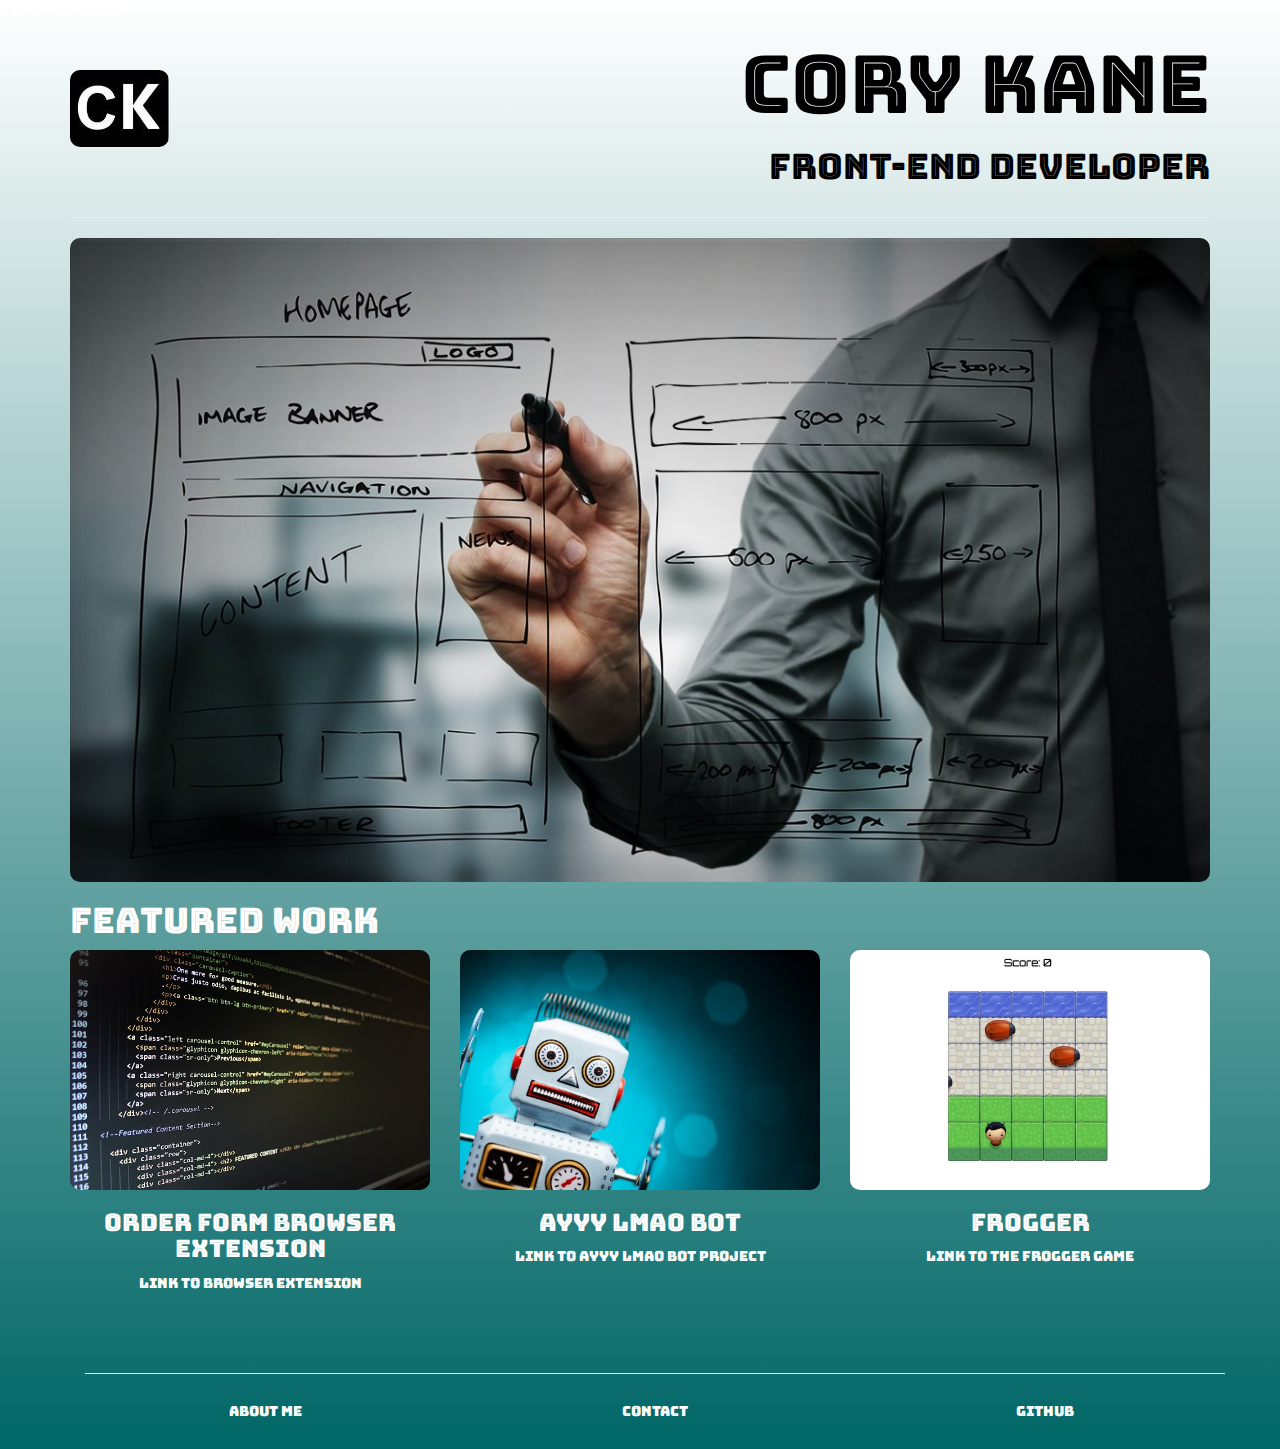
<file: index.html>
<!DOCTYPE html>
<html>
    <head>
    	<meta charset="utf-8">
    	<meta name="viewport" content="width=device-width, initial-scale=1.0">
    	<title>Cory Kane</title>
        <link rel="stylesheet" href="css/bootstrap/css/bootstrap.min.css">
        <link rel="stylesheet" type="text/css" href="css/style.css">
        <script type="text/javascript" src="css/bootstrap/js/jquery-1.11.3.min.js"></script>
		<script type="text/javascript" src="css/bootstrap/js/bootstrap.min.js"></script>
		<link href="https://fonts.googleapis.com/css?family=Bungee+Inline" rel="stylesheet"> type='text/css'>
    </head>
    <body>
        <div class="container">
            <div class="row">
                <div class="col-md-6 logo"><img src="images\ck.JPG" alt="This is a logo"></div>
                <div class="col-md-6 text-right text-uppercase text-black">
                    <h1 class="title-super">Cory Kane</h1>
                    <h3 class="tagline">Front-end Developer</h3>
                </div>
            </div>
            <hr>
            <div class="row">
                <div class="col-md-12">
                    <img class="img-responsive" src="images\Web_Development_Stock_Photo.jpg" alt="This is a picture of web development">
                </div>
            </div>
            <div class="row">
                <div class="col-md-12">
                    <h2 class="subheader">Featured Work</h2>
                </div>
            </div>
            <div class="row text-center">
                <div class="col-md-4">
                    <img class="img-responsive" src="images\code.jpg" data-toggle="modal" data-target="#chromeExt" alt="This is an image of code">
                    <h3>Order Form Browser Extension</h3>
                    <p><a class="app-link" href="http://github.com">Link to Browser Extension</a></p>
                </div>
                <div class="col-md-4">
                    <img class="img-responsive" src="images\bots.jpg" alt="This is an image for the Ayyy Lmao Bot" data-toggle="modal" data-target="#bot">
                    <h3>Ayyy Lmao Bot</h3>
                    <p><a class="app-link" href="https://github.com/ckane30691/Ayyy-Lmao-Bot">Link to Ayyy Lmao Bot project</a></p>
                </div>
                <div class="col-md-4">
                    <img class="img-responsive" src="images\frogger.jpg" alt="This is an image for the Frogger Gane" data-toggle="modal" data-target="#frogger">
                    <h3>Frogger</h3>
                    <p><a class="app-link" href="https://github.com/ckane30691/frogger_game">Link to the Frogger Game</a></p>
                </div> 
            </div>
            <!--Footer-->
            <div class="container footer text-black">
            	<hr>
            	<div class="row footer-row text-center">
            		<div class="col-md-4">
            			<h5><a class="footer-link" href="#">About Me</a></h5>
            		</div>
            		<div class="col-md-4">
            			<h5><a class="footer-link" href="#">Contact</a></h5>
            		</div>
            		<div class="col-md-4">
            			<h5><a class="footer-link" href="https://github.com/ckane30691">Github</a></h5>
            		</div>
            	</div>
            </div>
        </div>
        <!-- Modal -->
	<div class="modal fade text-black" id="frogger" tabindex="-1" role="dialog" aria-labelledby="frogger-title" aria-hidden="true">
	  <div class="modal-dialog">
	    <div class="modal-content">
	      <div class="modal-header">
	        <h4 class="modal-title text-center" id="frogger-title">Frogger Game</h4>
	      </div>
	      <div class="modal-body text-justify">
	        <img class="img-responsive center-block" src="images\frogger.jpg" alt="This is another image for Frogger">
	        This is a clone of the classic Frogger game written in Javascript using object oriented principles.  The goal is to get the highest score possible without getting hit by bugs.
	      </div>
	      <div class="modal-footer">
	        <button type="button" class="btn btn-default" data-dismiss="modal">Close</button>
	      </div>
	    </div>
	  </div>
	</div>
		<div class="modal fade text-black" id="bot" tabindex="-1" role="dialog" aria-labelledby="bot-title" aria-hidden="true">
	  <div class="modal-dialog">
	    <div class="modal-content">
	      <div class="modal-header">
	        <h4 class="modal-title text-center" id="bot-title">Ayyy Lmao Bot</h4>
	      </div>
	      <div class="modal-body text-justify">
	        <img class="img-responsive center-block" src="images\bot_alternate.png" alt="This is another image of a robot">
	        This is a Reddit Bot that I coded up for fun in an afternoon.  It's written in Python and scans the comment section for variations on the word ayyy.  If it finds one it responds with lmao.  It then adds that comment to an array which it checks against so that it doesn't keep responding to the same comment over and over each time it scans.
	      </div>
	      <div class="modal-footer">
	        <button type="button" class="btn btn-default" data-dismiss="modal">Close</button>
	      </div>
	    </div>
	  </div>
	</div>

	<div class="modal fade text-black" id="chromeExt" tabindex="-1" role="dialog" aria-labelledby="chromeExt-title" aria-hidden="true">
	  <div class="modal-dialog">
	    <div class="modal-content">
	      <div class="modal-header">
	        <h4 class="modal-title text-center" id="chromeExt-title">
                Purchase Order Form Browser Extension
            </h4>
	      </div>
	      <div class="modal-body text-justify">
	        <img class="img-responsive center-block" src="images\ext.jpg" alt="This is another extension image">
	        This is a B2B Google Chrome Extension I developed for a client that adds Purchase Order functionality to the popular Basecamp collaboration website.  The extension itself injects javascript into the Basecamp project overview page which adds a link to a purchase order page, hosted by the client, allowing their customers (who have the extension installed) to order from them.
	      </div>
	      <div class="modal-footer">
	        <button type="button" class="btn btn-default" data-dismiss="modal">Close</button>
	      </div>
	    </div>
	  </div>
	</div>
</body>
</html>
</file>
<file: css/style.css>
body{
	font-family: 'Bungee Inline', cursive;
	font-weight: 300;
	color: white;
	background:#006666;
	background: linear-gradient(white, #006666);
	background: -webkit-linear-gradient(white, #006666); /*Safari 5.1-6*/
    background: -o-linear-gradient(white, #006666); /*Opera 11.1-12*/
    background: -moz-linear-gradient(white, #006666); /*Fx 3.6-15*/
	background-size: cover;
}

img{
	border-radius: 10px;
}

.text-black {
	color: black;
}

.subheader{
	font-size: 35px;
}

.title-super {
	font-size: 80px;
}

.tagline {
	font-size: 35px;
}

.logo {
	margin-top: 50px;
}

.app-link {
	color:white;
}

.modal-title {
	font-size: 30px;
}

.footer {
	margin-top: 50px;
	margin-bottom: 20px;
}

.footer-link {
	color: white;
}
</file>
